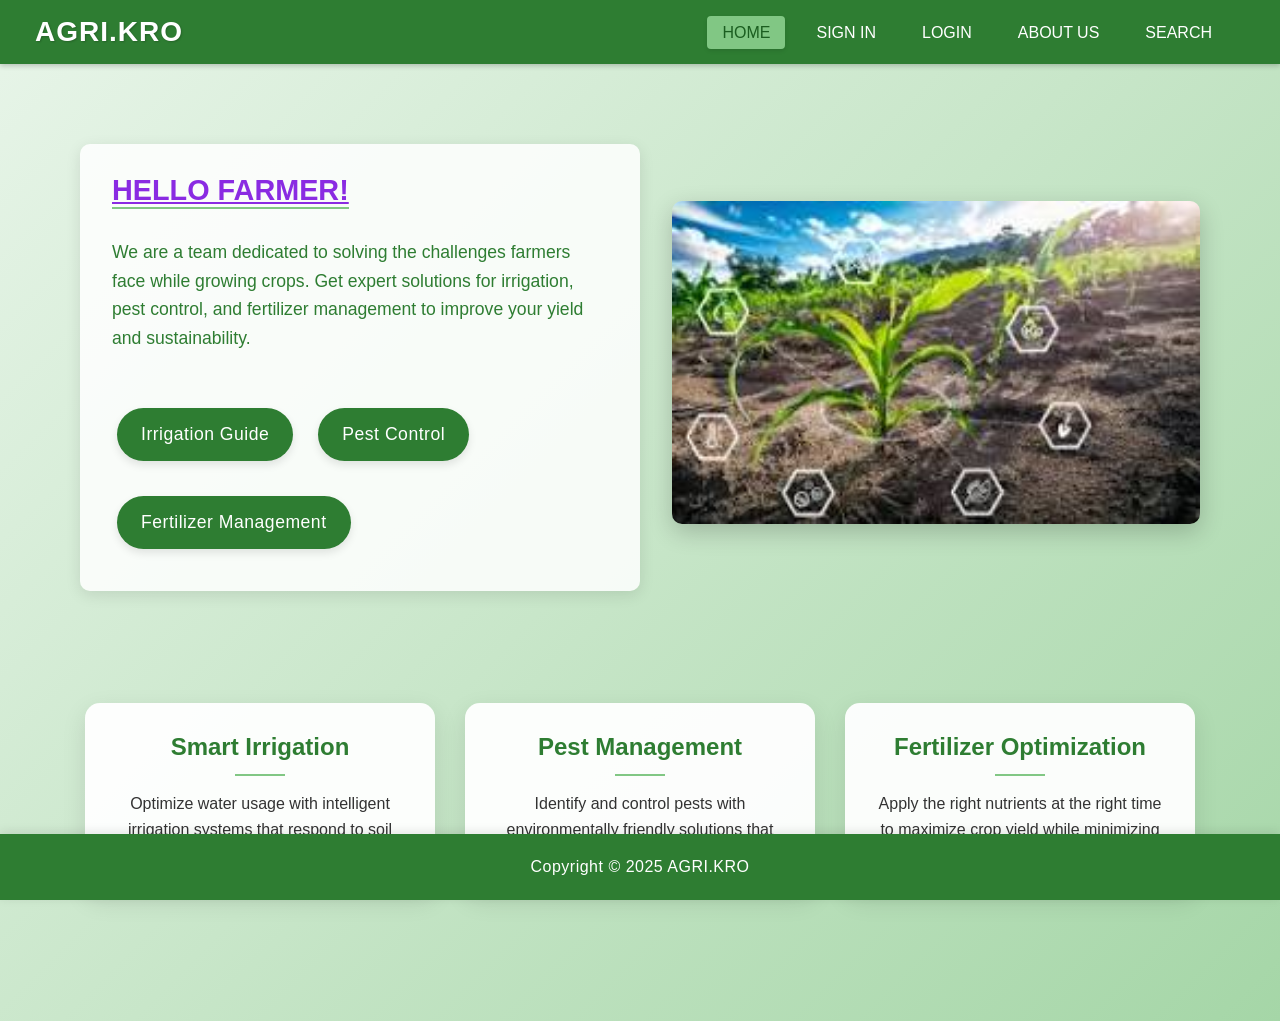
<file: index.html>
<!DOCTYPE html>
<html lang="en">
<head>
    <meta charset="UTF-8">
    <meta name="viewport" content="width=device-width, initial-scale=1.0">
    <title>Smart Agriculture - Home</title>
    <link rel="stylesheet" href="styles.css">
    <meta name="description" content="Smart agriculture solutions for farmers - irrigation, pest control, and fertilizer management">
</head>
<body>
  <header>
    <nav>
      <label class="logo">AGRI.KRO</label>
      <div class="checkbtn" id="menubtn">&#9776;</div>
      <ul class="nav-links">
        <li><a class="active" href="index.html">HOME</a></li>
        <li><a href="sign-in.html">SIGN IN</a></li>
        <li><a href="login.html">LOGIN</a></li>
        <li><a href="about.html">ABOUT US</a></li>
        <li><a href="search.html">SEARCH</a></li>
      </ul>
    </nav>
  </header>
  
  <main>
    <section class="main-intro">
      <div class="intro-text">
        <h1><b>HELLO FARMER!</b></h1>
        <p>We are a team dedicated to solving the challenges farmers face while growing crops. Get expert solutions for irrigation, pest control, and fertilizer management to improve your yield and sustainability.</p>
        
        <div class="action-buttons">
          <a class="irrigation" href="irrigation.html">
            <span>Irrigation Guide</span>
          </a>
          <a class="pest" href="pest.html">
            <span>Pest Control</span>
          </a>
          <a class="fertilizer" href="fertilizer.html">
            <span>Fertilizer Management</span>
          </a>
        </div>
      </div>
      
      <div class="image-container">
        <img id="img" src="download.jpg" alt="Smart farming techniques" loading="lazy">
      </div>
    </section>
    
    <section class="features-section">
      <div class="feature-card">
        <h3>Smart Irrigation</h3>
        <p>Optimize water usage with intelligent irrigation systems that respond to soil moisture and weather conditions.</p>
      </div>
      
      <div class="feature-card">
        <h3>Pest Management</h3>
        <p>Identify and control pests with environmentally friendly solutions that protect your crops and soil.</p>
      </div>
      
      <div class="feature-card">
        <h3>Fertilizer Optimization</h3>
        <p>Apply the right nutrients at the right time to maximize crop yield while minimizing environmental impact.</p>
      </div>
    </section>
  </main>
  
  <footer>
    <p>Copyright &copy; 2025 AGRI.KRO</p>
  </footer>
  
  <script src="java.js"></script>
</body>
</html>
</file>
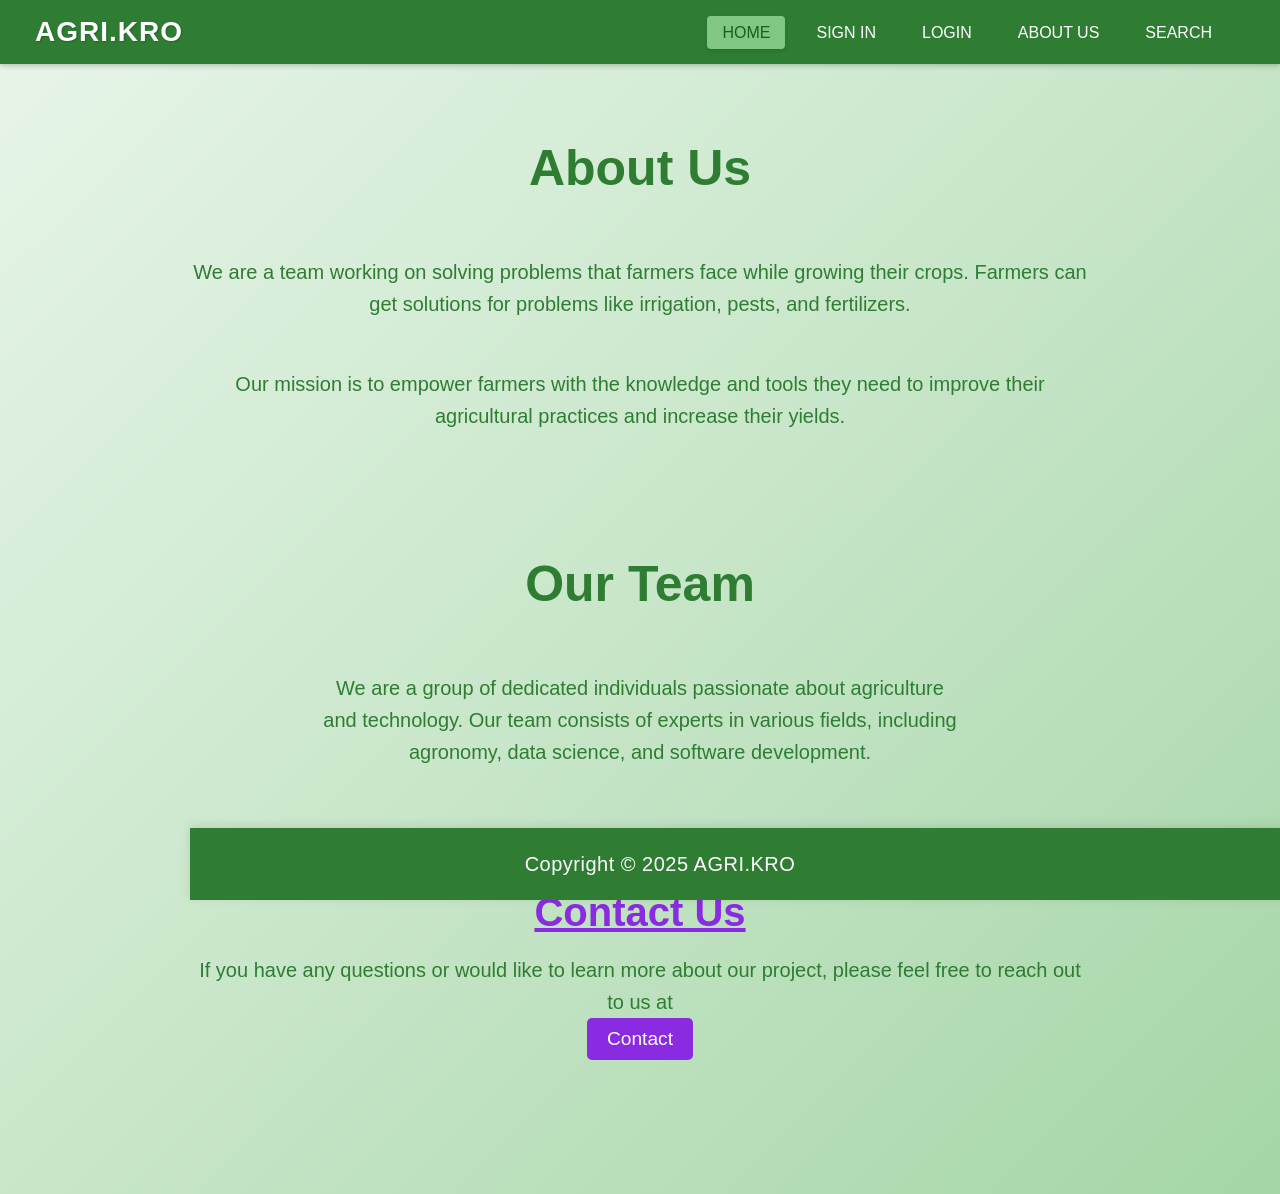
<file: about.html>
<!DOCTYPE html>
<html lang="en">
<head>
    <meta charset="UTF-8">
    <meta name="viewport" content="width=device-width, initial-scale=1.0">
    <title>smart-agriculture-practice</title>
    <link rel="stylesheet" href="styles.css">
</head>
<body>
  <header>
 <nav>
  <label class="logo">AGRI.KRO</label>
  <div class="checkbtn"id="menubtn">&#9776;</div>
    <ul class="nav-links">
      <li><a class="active"href="/index.html">HOME</a></li>
      <li><a href="/sign-in.html">SIGN IN</a></li>
      <li><a href="/login.html">LOGIN</a></li>
      <li><a href="/about.html">ABOUT US</a></li>
       <li><a href="search.html">SEARCH</a></li>
      </ul>
    </nav>
    </header>
<body>
    <div class="about-section">
        <h1>About Us</h1>
        <p>We are a team working on solving problems that farmers face while growing their crops. Farmers can get solutions for problems like irrigation, pests, and fertilizers.</p>
        <p>Our mission is to empower farmers with the knowledge and tools they need to improve their agricultural practices and increase their yields.</p>  
    <div class="team-section">
        <h1>Our Team</h1>
        <p>We are a group of dedicated individuals passionate about agriculture and technology. Our team consists of experts in various fields, including agronomy, data science, and software development.</p>
    </div>
    <div class="contact-section">
        <h2>Contact Us</h2>
        <p>If you have any questions or would like to learn more about our project, please feel free to reach out to us at
            <br> 
        <a href="/contact.html"><button>Contact</button></a>
  <footer>
    <p>Copyright &copy; 2025 AGRI.KRO</p>
 </footer>
<script src="java.js"></script>
</body> 
</html>
</file>
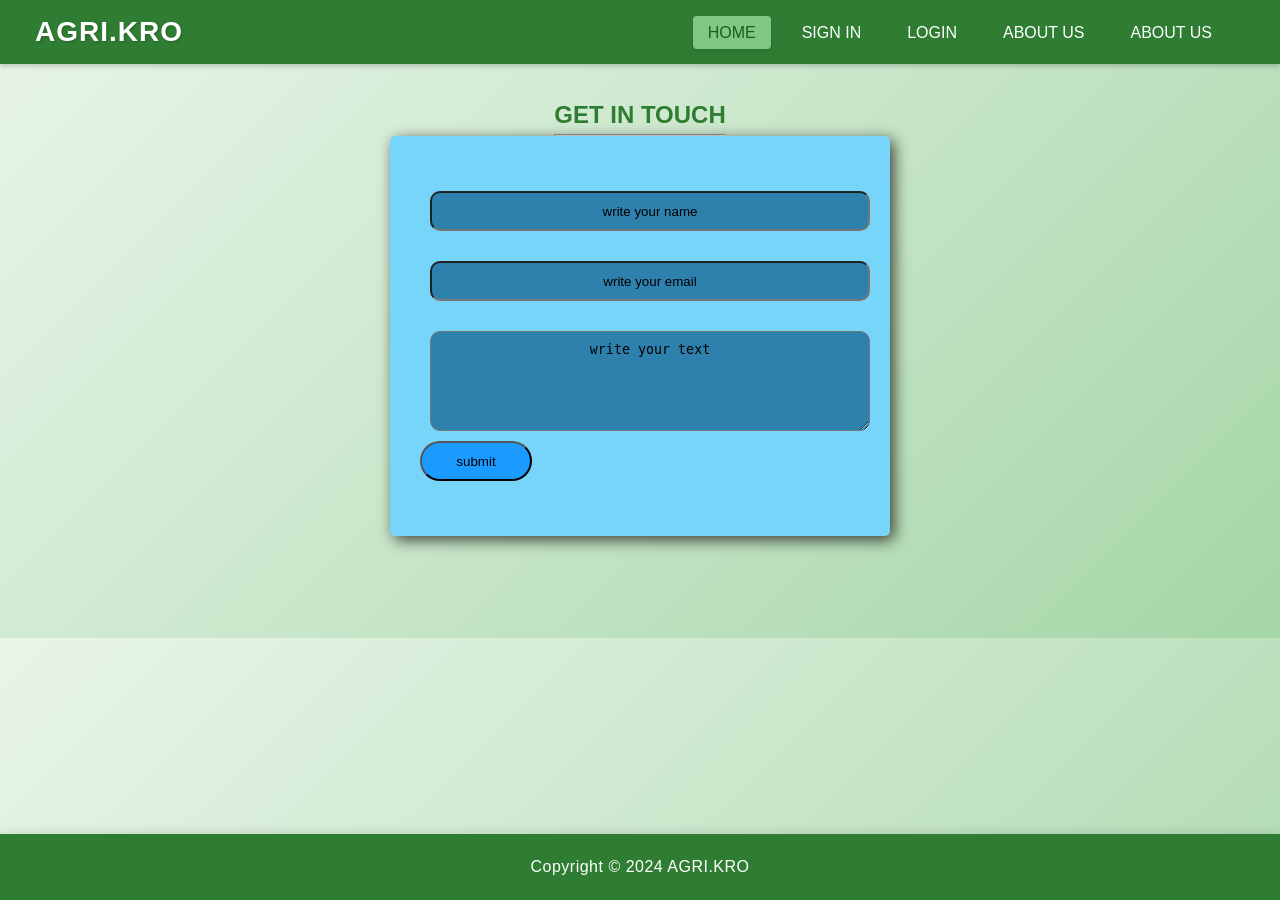
<file: contact.html>
<!DOCTYPE html>
<html lang="en">
<head>
    <meta charset="UTF-8">
    <meta name="viewport" content="width=device-width, initial-scale=1.0">
    <title>smart-agriculture-practice</title>
    <link rel="stylesheet" href="styles.css">
</head>
<body>
  <header>
 <nav>
  <label class="logo">AGRI.KRO</label>
  <div class="checkbtn"id="menubtn">&#9776;</div>
    <ul class="nav-links">
      <li><a class="active"href="/index.html">HOME</a></li>
      <li><a href="/sign-in.html">SIGN IN</a></li>
      <li><a href="/login.html">LOGIN</a></li>
      <li><a href="/about.html">ABOUT US</a></li>
       <li><a href="search.html">ABOUT US</a></li>
      </ul>
    </nav>
    </header>
<form action="https://api.web3forms.com/submit" method="POST"class="contact-container">
        <div class="contact-heading">
          <h2>GET IN TOUCH</h2>
        <hr class="contact-hr">
      </div>
      <input type="hidden" name="access_key" value="9b7f7dde-486f-4cf6-9567-18ad5a190fc0">
      <div class="contact-content">
      <input type="text" placeholder="write your name" name="name" class="contact-input"required>
      <input type="email" placeholder="write your email" name="email" class="contact-input"required>
      <textarea placeholder="write your text" name="message" class="contact-input" id="contact-message" required></textarea>
       <button type="submit" class="contact-button" id="contact-btn">submit</button>
      </div>
        </form>
        <footer>
    <p>Copyright &copy; 2024 AGRI.KRO</p>
 </footer>
<script src="java.js"></script>
</body>
</html>
</file>
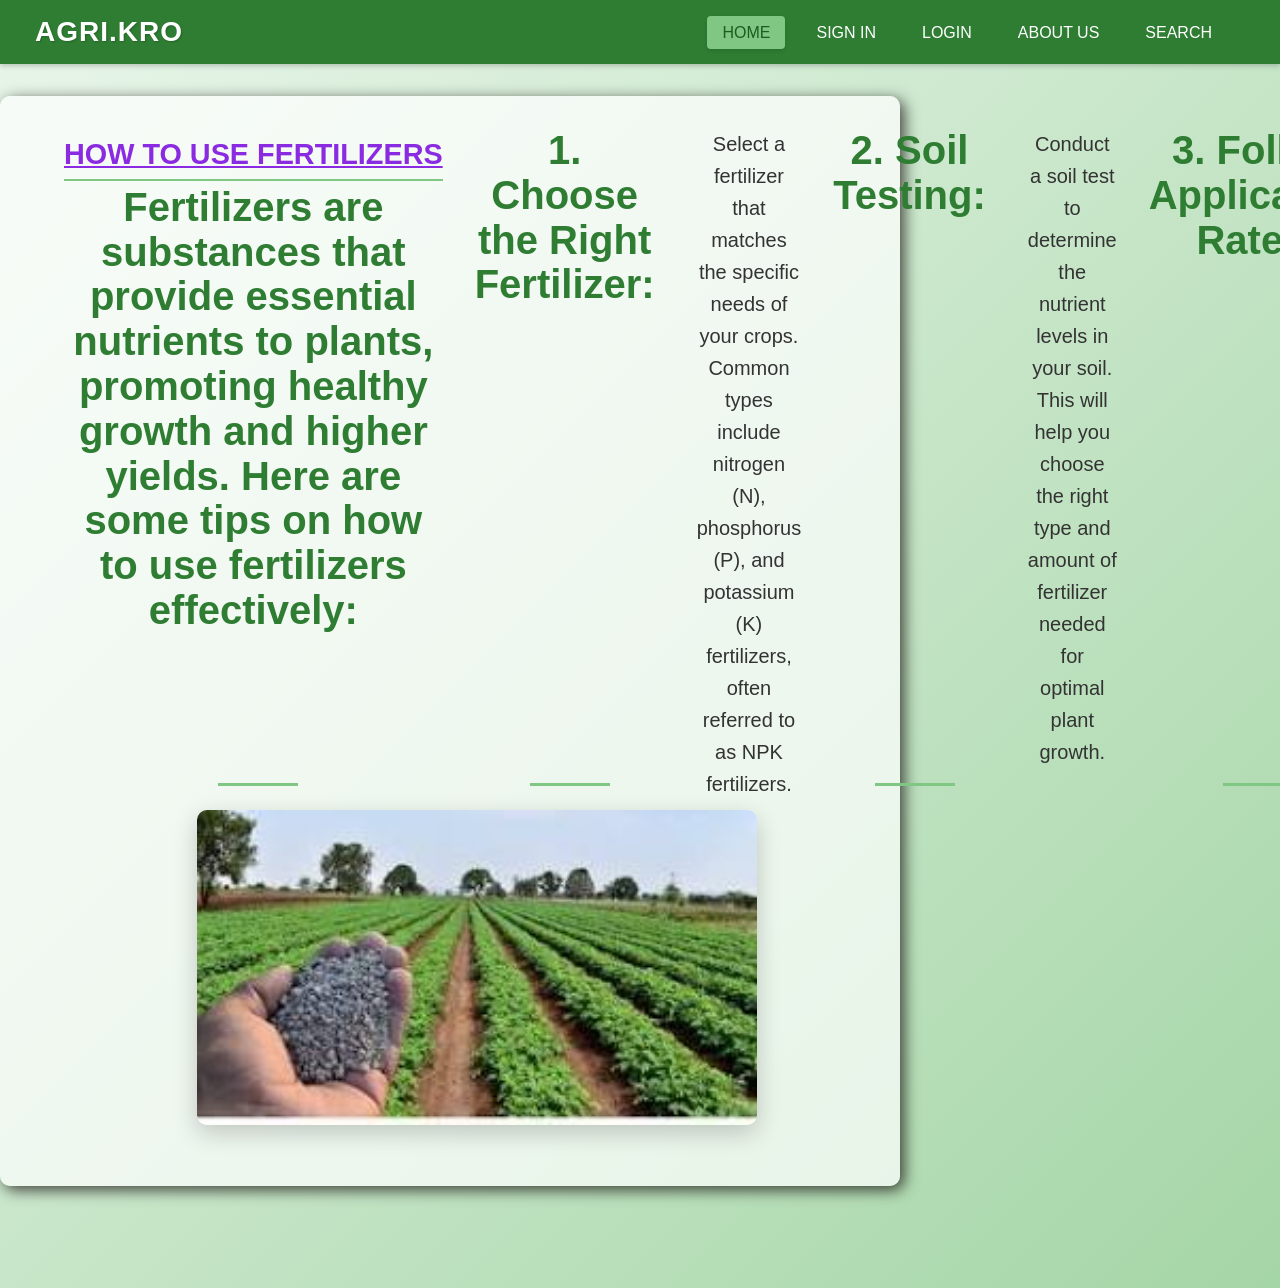
<file: fertilizer.html>
<!DOCTYPE html>
<html lang="en">
<head>
    <meta charset="UTF-8">
    <meta name="viewport" content="width=device-width, initial-scale=1.0">
    <title> Use fertilizer</title>
    <link rel="stylesheet" href="styles.css">
</head>
<body>  
    <header>
    <nav>
    <label class="logo">AGRI.KRO</label>
    <div class="checkbtn"id="menubtn">&#9776;</div> 
        <ul class="nav-links">
        <li><a class="active"href="/index.html">HOME</a></li>
        <li><a href="/sign-in.html">SIGN IN</a></li>
        <li><a href="/login.html">LOGIN</a></li>
        <li><a href="/about.html">ABOUT US</a></li>
         <li><a href="search.html">search</a></li>
        </ul>
        </nav>
        </header>
        <section class="fertilizer-intro">
        <div class="intro-text">
        <h3><b>HOW TO USE FERTILIZERS</b><br
            >Fertilizers are substances that provide essential nutrients to plants, promoting healthy growth and higher yields. Here are some tips on how to use fertilizers effectively:</h3>
             <h4>1. Choose the Right Fertilizer:</h4>
             <p>Select a fertilizer that matches the specific needs of your crops. Common types include nitrogen (N), phosphorus (P), and potassium (K) fertilizers, often referred to as NPK fertilizers.</p>
             <h4>2. Soil Testing:</h4>
             <p>Conduct a soil test to determine the nutrient levels in your soil. This will help you choose the right type and amount of fertilizer needed for optimal plant growth.</p>
             <h4>3. Follow Application Rates:</h4>
             <p>Adhere to the recommended application rates provided on the fertilizer packaging or by agricultural experts. Over-fertilizing can harm plants and the environment.</p>
             <h4>4. Timing of Application:</h4>
             <p>Apply fertilizers at the right time, usually during planting or early growth stages. Avoid applying fertilizers during extreme weather conditions, such as heavy rain or drought.</p>
             <h4>5. Method of Application:</h4>
             <p>Use appropriate methods for applying fertilizers, such as broadcasting, banding, or foliar feeding, depending on the crop and soil type.</p>
             <h4>6. Watering:</h4>
             <p>Water the plants after applying fertilizers to help dissolve the nutrients and facilitate their absorption by plant roots.</p>
             <h4>7. Monitor Plant Health:</h4>
             <p>Regularly check your plants for signs of nutrient deficiencies or excesses, such as yellowing leaves or stunted growth, and adjust your fertilization practices accordingly.</p>
            </div>
            <div class="img-div">
            <img id="img"src="download (1).jpg" alt="my photo">
            </div>
        </section>
</body>
</html>
</file>
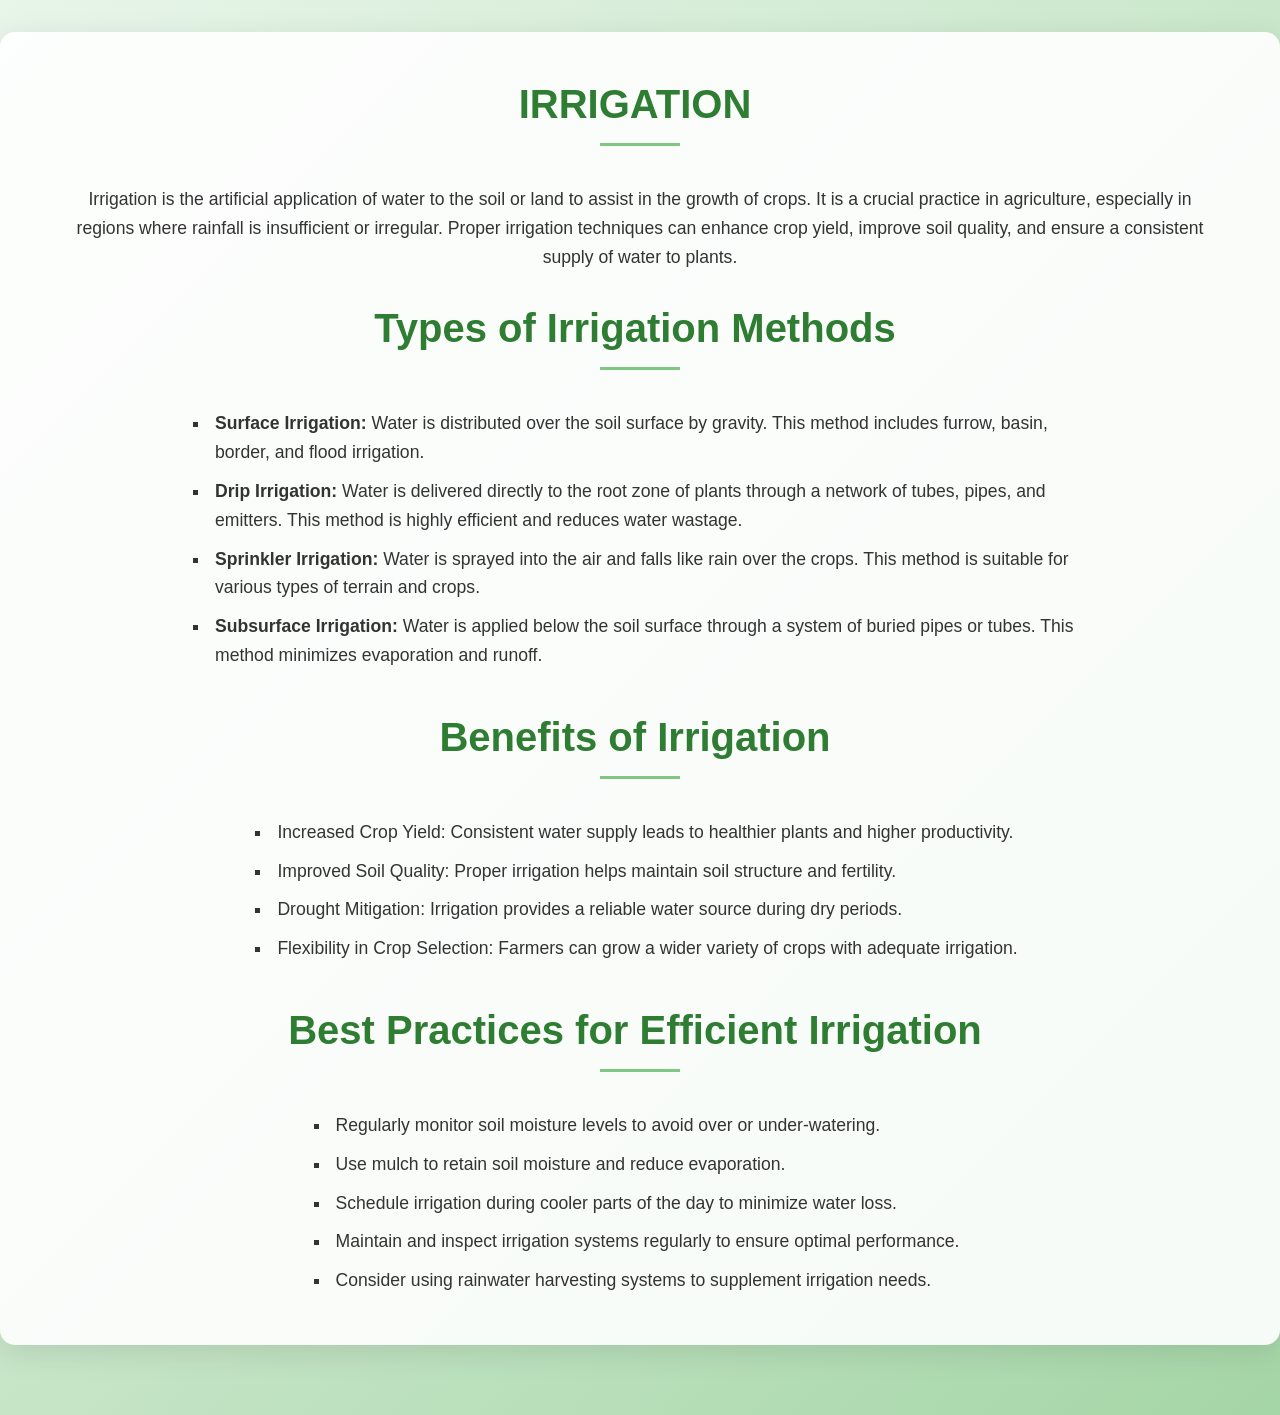
<file: irrigation.html>
<!DOCTYPE html>
<html lang="en">
<head>
    <meta charset="UTF-8">
    <meta name="viewport" content="width=device-width, initial-scale=1.0">
    <title>how to irrigate our crop</title>
    <link rel="stylesheet" href="styles.css">
</head>
<body>
 <div class="irrigation-container">
    <h1>IRRIGATION</h1>
    <p>Irrigation is the artificial application of water to the soil or land to assist in the growth of crops. It is a crucial practice in agriculture, especially in regions where rainfall is insufficient or irregular. Proper irrigation techniques can enhance crop yield, improve soil quality, and ensure a consistent supply of water to plants.</p>
    <h1>Types of Irrigation Methods</h1>
    <ul>
        <li><b>Surface Irrigation:</b> Water is distributed over the soil surface by gravity. This method includes furrow, basin, border, and flood irrigation.</li>
        <li><b>Drip Irrigation:</b> Water is delivered directly to the root zone of plants through a network of tubes, pipes, and emitters. This method is highly efficient and reduces water wastage.</li>
        <li><b>Sprinkler Irrigation:</b> Water is sprayed into the air and falls like rain over the crops. This method is suitable for various types of terrain and crops.</li>
        <li><b>Subsurface Irrigation:</b> Water is applied below the soil surface through a system of buried pipes or tubes. This method minimizes evaporation and runoff.</li>
    </ul>
    <h1>Benefits of Irrigation</h1>
    <ul>
        <li>Increased Crop Yield: Consistent water supply leads to healthier plants and higher productivity.</li>
        <li>Improved Soil Quality: Proper irrigation helps maintain soil structure and fertility.</li>
        <li>Drought Mitigation: Irrigation provides a reliable water source during dry periods.</li>
        <li>Flexibility in Crop Selection: Farmers can grow a wider variety of crops with adequate irrigation.</li>
    </ul>
    <h1>Best Practices for Efficient Irrigation</h1>
    <ul>
        <li>Regularly monitor soil moisture levels to avoid over or under-watering.</li>
        <li>Use mulch to retain soil moisture and reduce evaporation.</li>
        <li>Schedule irrigation during cooler parts of the day to minimize water loss.</li>
        <li>Maintain and inspect irrigation systems regularly to ensure optimal performance.</li>
        <li>Consider using rainwater harvesting systems to supplement irrigation needs.</li>
    </ul>
 </div> 
</body>
</html>
</file>
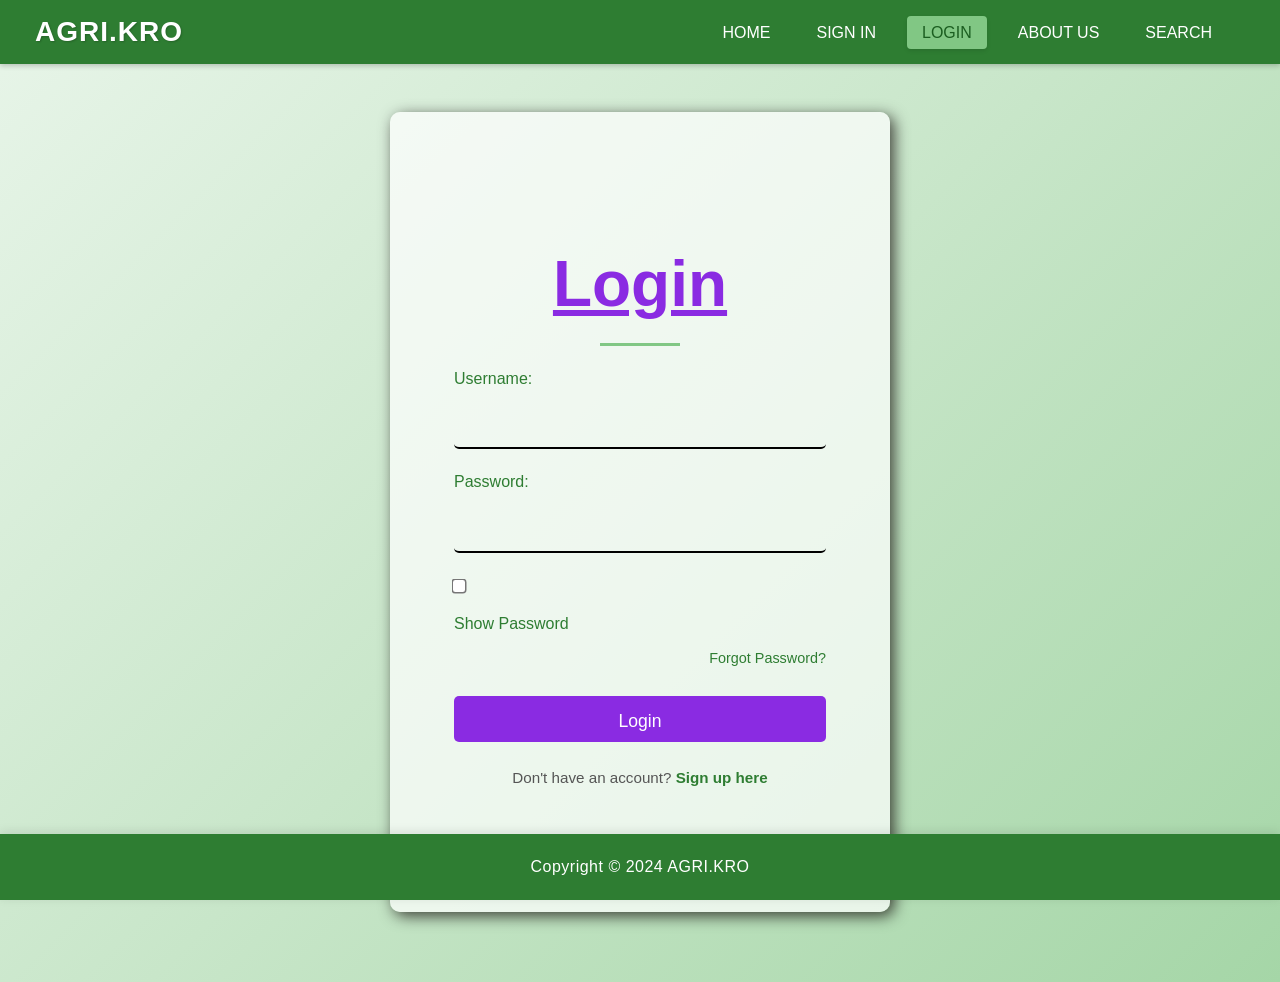
<file: login.html>
<!DOCTYPE html>
<html lang="en">
<head>
    <meta charset="UTF-8">
    <meta name="viewport" content="width=device-width, initial-scale=1.0">
    <title>Login - Smart Agriculture</title>
    <link rel="stylesheet" href="styles.css">
</head>
<body>
  <header>
    <nav>
      <label class="logo">AGRI.KRO</label>
      <div class="checkbtn" id="menubtn">&#9776;</div>
      <ul class="nav-links">
        <li><a href="index.html">HOME</a></li>
        <li><a href="sign-in.html">SIGN IN</a></li>
        <li><a class="active" href="login.html">LOGIN</a></li>
        <li><a href="about.html">ABOUT US</a></li>
        <li><a href="search.html">SEARCH</a></li>
      </ul>
    </nav>
  </header>
  
  <main>
    <div class="log-in-form">
      <h2>Login</h2>
      <form id="login-form">
        <div class="form-group">
          <label for="username">Username:</label>
          <input type="text" id="username" name="username" required>
        </div>
        
        <div class="form-group">
          <label for="password">Password:</label>
          <input type="password" id="password" name="password" required>
          <div class="password-toggle">
            <input type="checkbox" id="show-password">
            <label for="show-password">Show Password</label>
          </div>
        </div>
        
        <div class="forgot-password">
          <a href="/forgot-password.html">Forgot Password?</a>
        </div>
        
        <button type="submit" id="login-btn">Login</button>
        
        <div class="signup-link">
          Don't have an account? <a href="sign-in.html">Sign up here</a>
        </div>
      </form>
    </div>
  </main>
  
  <footer>
    <p>Copyright &copy; 2024 AGRI.KRO</p>
  </footer>
  
  <script src="java.js"></script>
  <script>
    // Login form functionality
    document.addEventListener('DOMContentLoaded', () => {
      const loginForm = document.getElementById('login-form');
      
      if (loginForm) {
        loginForm.addEventListener('submit', function(event) {
          event.preventDefault();
          
          // Get form values
          const username = document.getElementById('username').value;
          const password = document.getElementById('password').value;
          
          // Remove existing error messages
          const existingErrors = document.querySelectorAll('.error');
          existingErrors.forEach(error => error.remove());
          
          // Reset error styling
          document.querySelectorAll('input').forEach(input => {
            input.classList.remove('error-input');
          });
          
          // Simple validation (for demo purposes)
          if (username && password) {
            // Simulate successful login
            // In a real application, you would send these credentials to a server
            
            // Create success message
            const successMsg = document.createElement('div');
            successMsg.className = 'success-message';
            successMsg.textContent = 'Login successful! Redirecting to dashboard...';
            
            // Hide the form and show success message
            loginForm.style.display = 'none';
            loginForm.parentNode.appendChild(successMsg);
            
            // Redirect to home page after 2 seconds
            setTimeout(() => {
              window.location.href = 'index.html';
            }, 2000);
          }
        });
      }
    });
  </script>
</body>
</html>
</file>
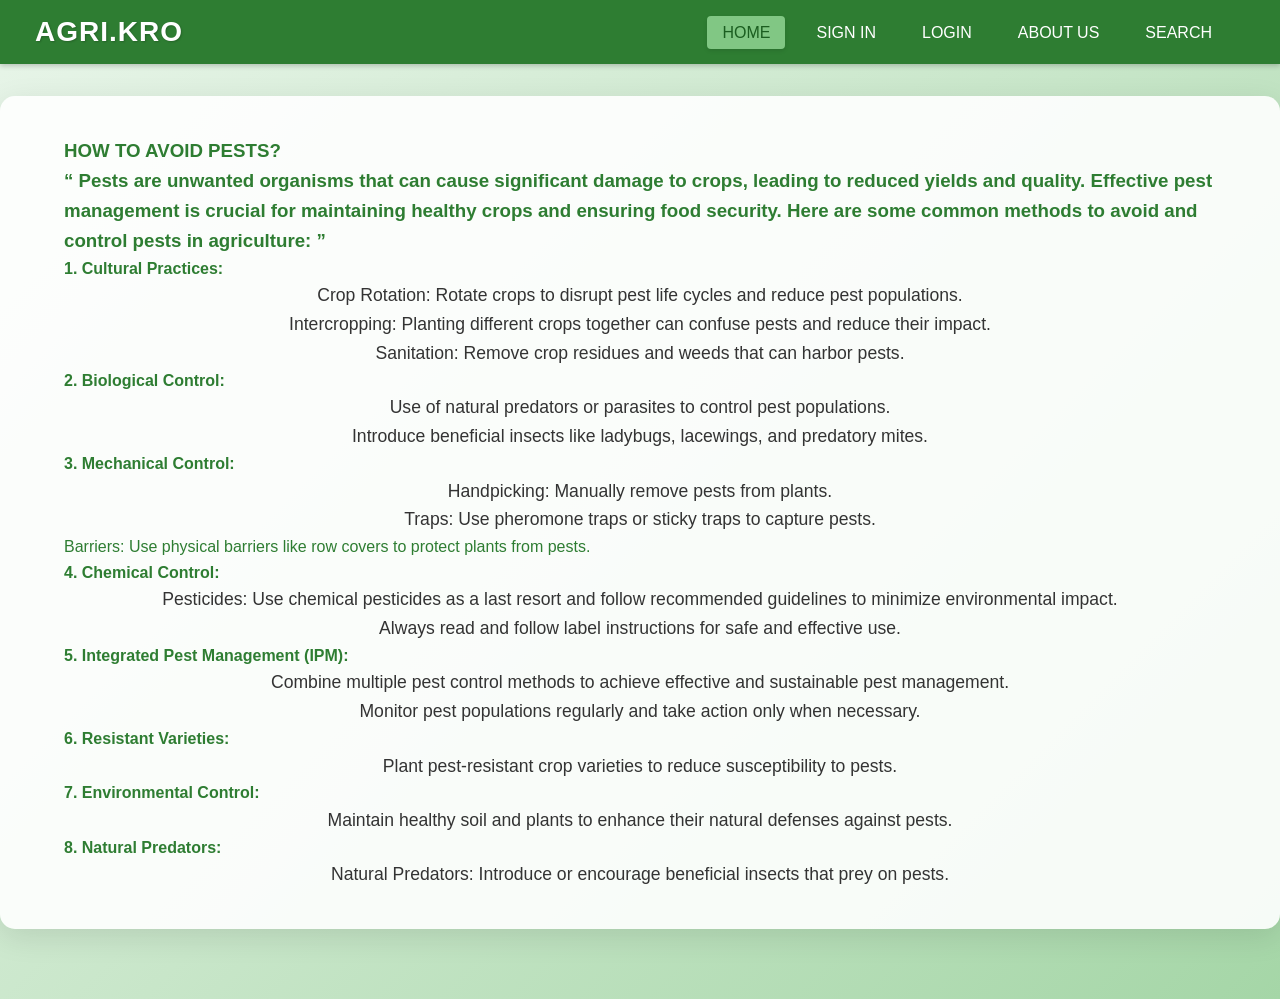
<file: pest.html>
<!DOCTYPE html>
<html lang="en">
<head>
    <meta charset="UTF-8">
    <meta name="viewport" content="width=device-width, initial-scale=1.0">
    <title>Avoid pest</title>
    <link rel="stylesheet" href="styles.css">
</head>
<body>
    <header>
     <nav>
    <label class="logo">AGRI.KRO</label>
    <div class="checkbtn"id="menubtn">&#9776;</div>
        <ul class="nav-links">
        <li><a class="active"href="/index.html">HOME</a></li>
        <li><a href="/sign-in.html">SIGN IN</a></li>
        <li><a href="/login.html">LOGIN</a></li>
        <li><a href="/about.html">ABOUT US</a></li>
         <li><a href="search.html">search</a></li>
        </ul>
        </nav>
        </header>
        <section class="pest-intro">
        <div class="pest-text">
        <h3><b>HOW TO AVOID PESTS?</b><br>
        “ Pests are unwanted organisms that can cause significant damage to crops, leading to reduced yields and quality. Effective pest management is crucial for maintaining healthy crops and ensuring food security. Here are some common methods to avoid and control pests in agriculture: ”</h3>
         <h4>1. Cultural Practices:</h4>
         <p>Crop Rotation: Rotate crops to disrupt pest life cycles and reduce pest populations.</p>
         <p>Intercropping: Planting different crops together can confuse pests and reduce their impact.</p>
         <p>Sanitation: Remove crop residues and weeds that can harbor pests.</p>                       
            <h4>2. Biological Control:</h4>
            <p>Use of natural predators or parasites to control pest populations.</p>
            <p>Introduce beneficial insects like ladybugs, lacewings, and predatory mites.</p>
            <h4>3. Mechanical Control:</h4> 
            <p>Handpicking: Manually remove pests from plants.</p>
            <p>Traps: Use pheromone traps or sticky traps to capture pests.</p
            <p>Barriers: Use physical barriers like row covers to protect plants from pests.</p>
             <h4>4. Chemical Control:</h4>
            <p>Pesticides: Use chemical pesticides as a last resort and follow recommended guidelines to minimize environmental impact.</p>
            <p>Always read and follow label instructions for safe and effective use.</p>   
            <h4>5. Integrated Pest Management (IPM):</h4>
            <p>Combine multiple pest control methods to achieve effective and sustainable pest management.</p>
            <p>Monitor pest populations regularly and take action only when necessary.</p>
            <h4>6. Resistant Varieties:</h4>
            <p>Plant pest-resistant crop varieties to reduce susceptibility to pests.</p>
            <h4>7. Environmental Control:</h4>
            <p>Maintain healthy soil and plants to enhance their natural defenses against pests.</p>
            <h4>8. Natural Predators:</h4>
            <p>Natural Predators: Introduce or encourage beneficial insects that prey on pests.</p>
</body>
</html>
</file>
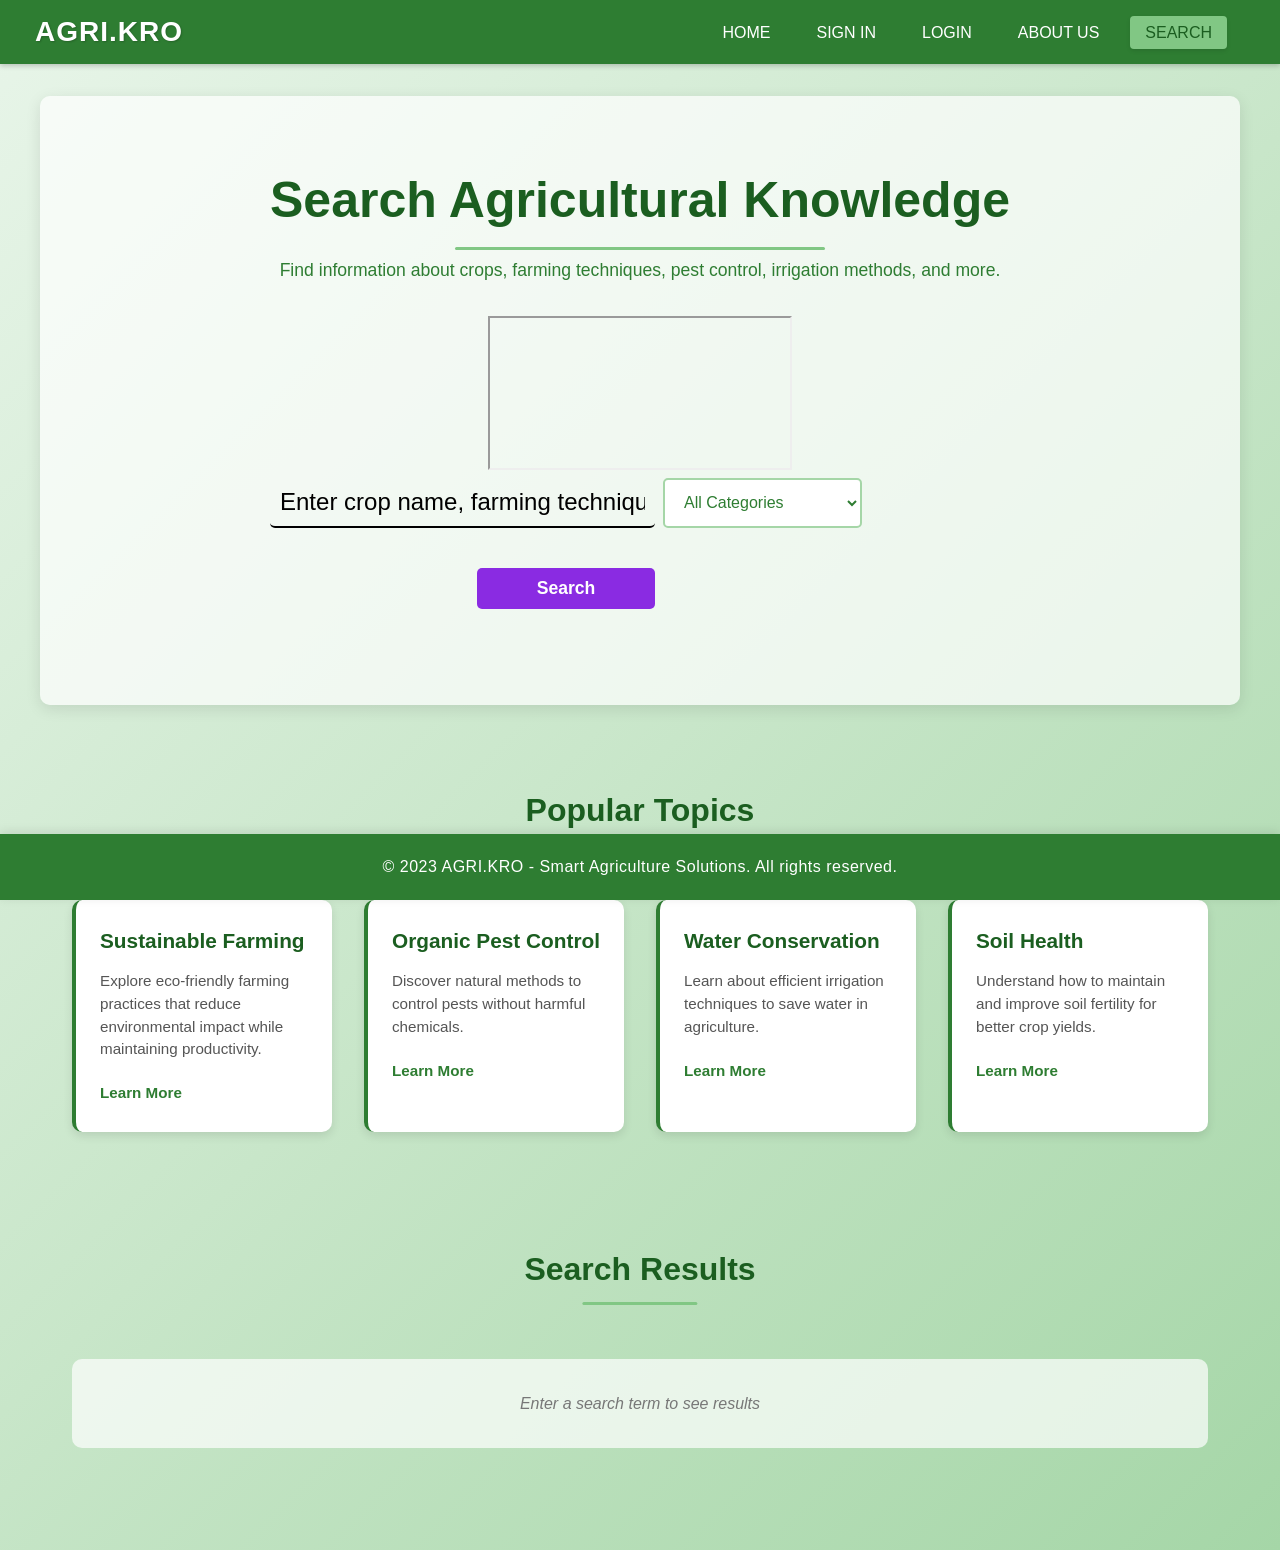
<file: search.html>
<!DOCTYPE html>
<html lang="en">
<head>
    <meta charset="UTF-8">
    <meta name="viewport" content="width=device-width, initial-scale=1.0">
    <meta name="description" content="Smart Agriculture Search - Find information about crops, farming techniques, and agricultural solutions">
    <title>Search - Smart Agriculture</title>
    <link rel="stylesheet" href="styles.css">
</head>
<body>
  <header>
    <nav>
      <label class="logo">AGRI.KRO</label>
      <div class="checkbtn" id="menubtn">&#9776;</div>
      <ul class="nav-links">
        <li><a href="index.html">HOME</a></li>
        <li><a href="sign-in.html">SIGN IN</a></li>
        <li><a href="login.html">LOGIN</a></li>
        <li><a href="about.html">ABOUT US</a></li>
        <li><a href="search.html" class="active">SEARCH</a></li>
      </ul>
    </nav>
  </header>
  
  <main>
    <section class="search-section">
      <div class="search-container">
        <h1>Search Agricultural Knowledge</h1>
        <p class="search-intro">Find information about crops, farming techniques, pest control, irrigation methods, and more.</p>
        <iframe src="https://docs.google.com/spreadsheets/d/e/2PACX-1vQDiMxbfgpObepG3DfzFXHWkqW4lEKhqbEME2zh9in9rKqcMNPp9URLWfAYLRqG55trxW_xmRMe-msW/pubhtml?widget=true&amp;headers=false"></iframe>
        <form class="search-form" id="searchForm">
          <div class="search-input-container">
            <input type="text" name="query" id="searchQuery" placeholder="Enter crop name, farming technique, or issue" required>
            <select name="category" id="searchCategory">
              <option value="all">All Categories</option>
              <option value="crops">Crops</option>
              <option value="pests">Pest Control</option>
              <option value="irrigation">Irrigation</option>
              <option value="fertilizer">Fertilizers</option>
              <option value="techniques">Farming Techniques</option>
            </select>
          </div>
          <button type="submit" class="search-button">Search</button>
        </form>
      </div>
    </section>

    <section class="popular-searches">
      <h2>Popular Topics</h2>
      <div class="search-topics">
        <div class="topic-card">
          <h3>Sustainable Farming</h3>
          <p>Explore eco-friendly farming practices that reduce environmental impact while maintaining productivity.</p>
          <a href="#" class="topic-link" data-search="sustainable farming">Learn More</a>
        </div>
        <div class="topic-card">
          <h3>Organic Pest Control</h3>
          <p>Discover natural methods to control pests without harmful chemicals.</p>
          <a href="#" class="topic-link" data-search="organic pest control">Learn More</a>
        </div>
        <div class="topic-card">
          <h3>Water Conservation</h3>
          <p>Learn about efficient irrigation techniques to save water in agriculture.</p>
          <a href="#" class="topic-link" data-search="water conservation agriculture">Learn More</a>
        </div>
        <div class="topic-card">
          <h3>Soil Health</h3>
          <p>Understand how to maintain and improve soil fertility for better crop yields.</p>
          <a href="#" class="topic-link" data-search="soil health improvement">Learn More</a>
        </div>
      </div>
    </section>

    <section class="search-results" id="searchResults">
      <h2>Search Results</h2>
      <div class="results-container" id="resultsContainer">
        <!-- Results will be displayed here via JavaScript -->
        <p class="no-results">Enter a search term to see results</p>
      </div>
    </section>
  </main>

  <footer>
    <p>&copy; 2023 AGRI.KRO - Smart Agriculture Solutions. All rights reserved.</p>
  </footer>

  <script src="java.js"></script>
  <script>
    // Sample search data for demonstration
    const agriculturalData = [
      {
        title: "Rice Cultivation Techniques",
        category: "crops",
        content: "Rice is a staple food crop grown in flooded fields called paddies. It requires warm temperatures and abundant water. Modern techniques include SRI (System of Rice Intensification) which uses less water and increases yields."
      },
      {
        title: "Drip Irrigation Systems",
        category: "irrigation",
        content: "Drip irrigation delivers water directly to plant roots, reducing water waste through evaporation. It's ideal for row crops, vineyards, orchards, and gardens in arid regions."
      },
      {
        title: "Organic Composting",
        category: "fertilizer",
        content: "Composting transforms organic waste into nutrient-rich soil amendment. It improves soil structure, adds beneficial microorganisms, and reduces the need for chemical fertilizers."
      },
      {
        title: "Integrated Pest Management",
        category: "pests",
        content: "IPM combines biological, cultural, physical, and chemical tools to minimize economic, health, and environmental risks from pests. It focuses on long-term prevention rather than elimination."
      },
      {
        title: "Crop Rotation Benefits",
        category: "techniques",
        content: "Rotating crops helps break pest cycles, improves soil health, and optimizes nutrient use. Different plant families should be rotated to maximize benefits."
      },
      {
        title: "Wheat Growing Guide",
        category: "crops",
        content: "Wheat thrives in temperate climates with 12-15 inches of annual rainfall. Plant in fall for winter wheat or spring for spring wheat. Proper timing and soil preparation are essential for good yields."
      },
      {
        title: "Rainwater Harvesting",
        category: "irrigation",
        content: "Collecting and storing rainwater for agricultural use reduces dependence on groundwater. Systems range from simple barrels to complex cisterns with filtration."
      },
      {
        title: "Natural Aphid Control",
        category: "pests",
        content: "Control aphids naturally by introducing ladybugs and lacewings, spraying with neem oil, or using soap sprays. Companion planting with marigolds and nasturtiums also deters aphids."
      }
    ];

    // Search functionality
    document.getElementById('searchForm').addEventListener('submit', function(e) {
      e.preventDefault();
      const query = document.getElementById('searchQuery').value.toLowerCase();
      const category = document.getElementById('searchCategory').value;
      const resultsContainer = document.getElementById('resultsContainer');
      
      // Filter results based on search query and category
      let results = agriculturalData.filter(item => {
        const matchesQuery = item.title.toLowerCase().includes(query) || 
                            item.content.toLowerCase().includes(query);
        const matchesCategory = category === 'all' || item.category === category;
        return matchesQuery && matchesCategory;
      });
      
      // Display results
      if (results.length > 0) {
        resultsContainer.innerHTML = results.map(item => `
          <div class="result-item">
            <h3>${item.title}</h3>
            <span class="result-category">${item.category}</span>
            <p>${item.content}</p>
          </div>
        `).join('');
      } else {
        resultsContainer.innerHTML = '<p class="no-results">No results found. Try different keywords or categories.</p>';
      }
      
      // Scroll to results
      document.getElementById('searchResults').scrollIntoView({ behavior: 'smooth' });
    });

    // Popular topic links
    document.querySelectorAll('.topic-link').forEach(link => {
      link.addEventListener('click', function(e) {
        e.preventDefault();
        const searchTerm = this.getAttribute('data-search');
        document.getElementById('searchQuery').value = searchTerm;
        document.getElementById('searchCategory').value = 'all';
        document.getElementById('searchForm').dispatchEvent(new Event('submit'));
      });
    });
  </script>
</body>
</file>
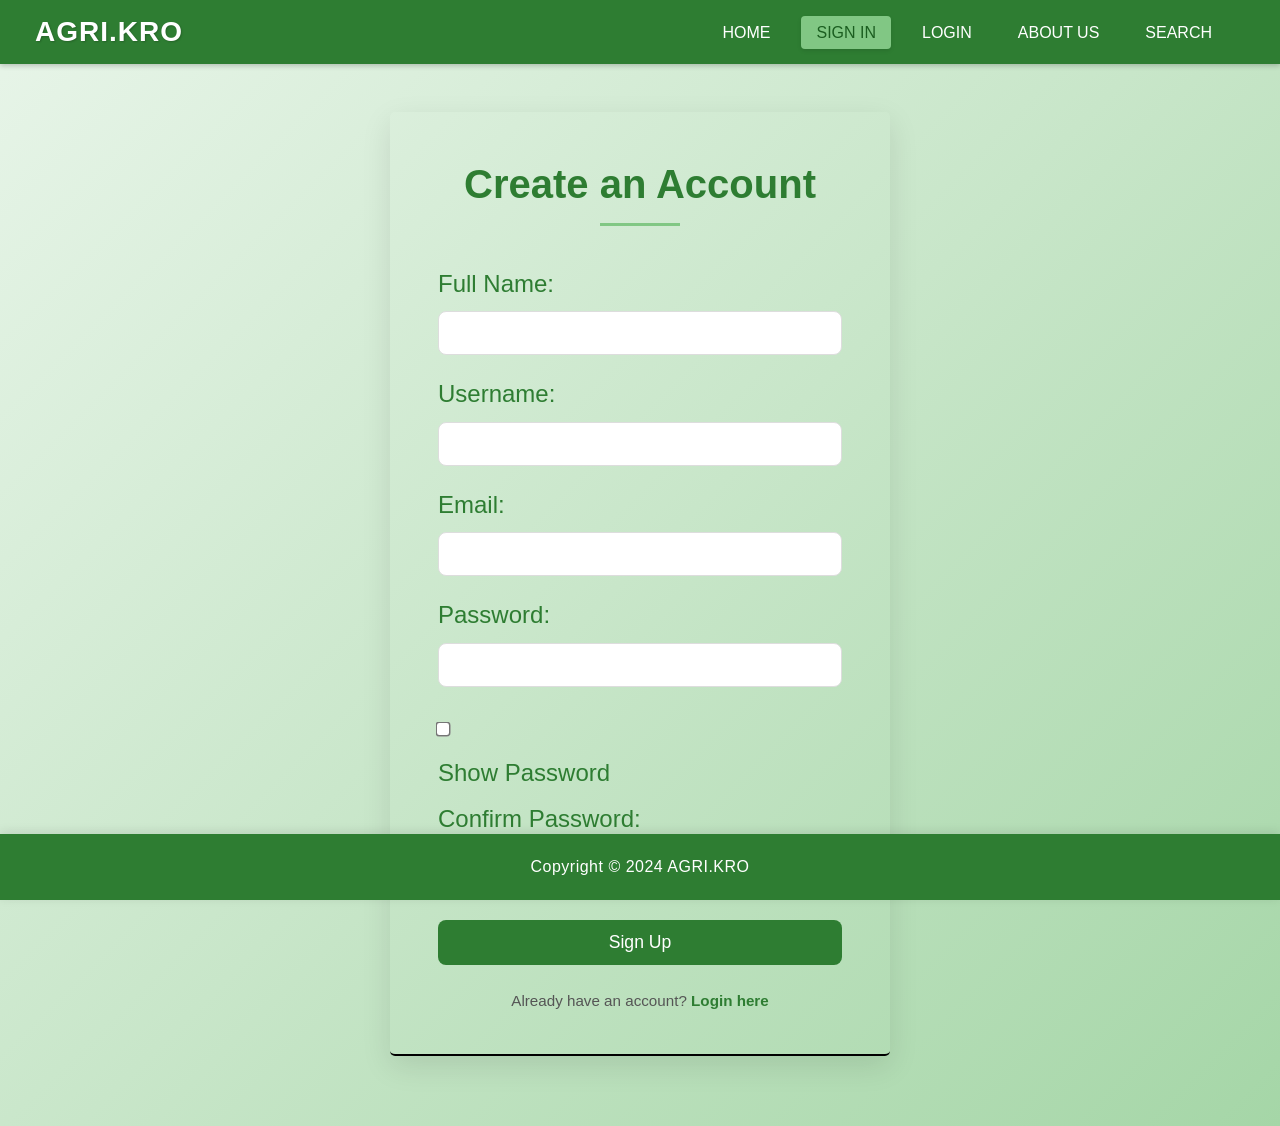
<file: sign-in.html>
<!DOCTYPE html>
<html lang="en">
<head>
    <meta charset="UTF-8">
    <meta name="viewport" content="width=device-width, initial-scale=1.0">
    <title>Sign Up - Smart Agriculture</title>
    <link rel="stylesheet" href="styles.css">
</head>
<body>
  <header>
    <nav>
      <label class="logo">AGRI.KRO</label>
      <div class="checkbtn" id="menubtn">&#9776;</div>
      <ul class="nav-links">
        <li><a href="index.html">HOME</a></li>
        <li><a class="active" href="sign-in.html">SIGN IN</a></li>
        <li><a href="login.html">LOGIN</a></li>
        <li><a href="about.html">ABOUT US</a></li>
        <li><a href="search.html">SEARCH</a></li>
      </ul>
    </nav>
  </header>
  
  <main>
    <div class="sign-in-form">
      <h2>Create an Account</h2>
      <form id="signup-form">
        <div class="form-group">
          <label for="fullname">Full Name:</label>
          <input type="text" id="fullname" name="fullname" required>
        </div>
        
        <div class="form-group">
          <label for="username">Username:</label>
          <input type="text" id="username" name="username" required>
        </div>
        
        <div class="form-group">
          <label for="email">Email:</label>
          <input type="email" id="email" name="email" required>
        </div>
        
        <div class="form-group">
          <label for="password">Password:</label>
          <input type="password" id="password" name="password" required>
          <div class="password-toggle">
            <input type="checkbox" id="show-password">
            <label for="show-password">Show Password</label>
          </div>
        </div>
        
        <div class="form-group">
          <label for="confirm-password">Confirm Password:</label>
          <input type="password" id="confirm-password" name="confirm-password" required>
        </div>
        
        <button type="submit" id="signup-btn">Sign Up</button>
        
        <div class="login-link">
          Already have an account? <a href="login.html">Login here</a>
        </div>
      </form>
      <div id="success-message" class="success-message" style="display: none;">
        Account created successfully! Redirecting to login page...
      </div>
    </div>
  </main>
  
  <footer>
    <p>Copyright &copy; 2024 AGRI.KRO</p>
  </footer>
  
  <script src="java.js"></script>
  <script>
    // Additional signup form validation
    document.addEventListener('DOMContentLoaded', () => {
      const signupForm = document.getElementById('signup-form');
      
      if (signupForm) {
        signupForm.addEventListener('submit', function(event) {
          event.preventDefault();
          
          const password = document.getElementById('password').value;
          const confirmPassword = document.getElementById('confirm-password').value;
          
          // Remove existing error messages
          const existingErrors = document.querySelectorAll('.error');
          existingErrors.forEach(error => error.remove());
          
          // Reset error styling
          document.querySelectorAll('input').forEach(input => {
            input.classList.remove('error-input');
          });
          
          // Check if passwords match
          if (password !== confirmPassword) {
            const confirmPasswordInput = document.getElementById('confirm-password');
            confirmPasswordInput.classList.add('error-input');
            
            const errorMsg = document.createElement('span');
            errorMsg.className = 'error';
            errorMsg.textContent = 'Passwords do not match';
            
            confirmPasswordInput.parentNode.insertBefore(errorMsg, confirmPasswordInput.nextSibling);
            return;
          }
          
          // Simulate successful signup
          signupForm.style.display = 'none';
          document.getElementById('success-message').style.display = 'block';
          
          // Redirect to login page after 2 seconds
          setTimeout(() => {
            window.location.href = 'login.html';
          }, 2000);
        });
      }
    });
  </script>
</body>
</html>
</file>
<file: styles.css>
*{
  padding:0;
  margin:0;
  box-sizing: border-box;
}
body{
    background:linear-gradient(135deg,#e8f5e9,#c8e6c9,#a5d6a7);
    font-family: 'Segoe UI', Tahoma, Geneva, Verdana, sans-serif;
    color: #2e7d32;
    line-height: 1.6;
    margin-bottom: 60px;
}
nav{
  display:flex;
  width:100%;
  justify-content: space-between;
  align-items: center;     
  height:4rem;
  flex-wrap:wrap;
  padding:0 20px; 
  background-color: #2e7d32;
  box-shadow: 0 2px 5px rgba(0,0,0,0.2);
  position: sticky;
  top: 0;
  z-index: 1000;
}
nav ul{
  display: flex;
  margin-right:25px; ;
  
}

  nav .logo{
  color:#ffffff;
  font-size:28px;
  font-weight:bold;
  white-space: nowrap;
  padding:0px 15px;
  line-height: normal;
  letter-spacing: 1px;
  text-shadow: 1px 1px 2px rgba(0,0,0,0.2);
}

nav ul li{
  font-size:1.1rem;
  display: inline-block;
  list-style:none;
  margin:0 8px; 
  transition: transform 0.3s ease;
}

nav ul li:hover {
  transform: translateY(-2px);
}

.navbar a.active{
  background: #81c784;
  color:white;
  transition:0.3s ease;
}

nav ul li a{
  text-decoration: none;
  color:white;
  text-transform: uppercase;
  font-size:16px;
  padding:8px 15px;
  border-radius:4px;
  font-weight: 500;
  transition: all 0.3s ease;
}

a.active,a:hover{
  background: #81c784;
  color: #1b5e20;
  box-shadow: 0 2px 4px rgba(0,0,0,0.1);
  transition:0.3s ease;
}
.checkbtn{
  font-size: 30px;
  color:white;
  
  line-height: 60px;
  margin-right:40px;
  cursor: pointer;
  display:none;
}


@media(max-width:952px){
  nav.logo{
 font-size:30px ;

  }
  nav ul li a{
    font-size:16px;
  }
}

  @media (max-width:882px){
   .checkbtn{
    display:block ;
   }
   ul{
    position:fixed;
    top:64px;
    left:-100px;
    width:100%;
    height:100vh;
    background:#2c3e50 ;
    top:80px;
    left:0;
    transition: all.5s;
    flex-direction: column;
    justify-content: center;
    text-align: center;
   }
    nav.logo{
    width:100% ;
 font-size:30px ;
 padding-left:10px ;
   }
   nav ul li{
    display:block;
    margin:50px 0;
    line-height:30px ;
   }
   nav ul li a{
    font-size:20px;
   }
   a:hover,a.active{
    background:none ;
    color:#0082e6;
   }
  }
@media(max-width:200px){
  nav{
    display:flex;
    justify-content: center;
    width:100%;
    padding:0 10px;
    flex-wrap: wrap;
  }
  nav .logo{
    width:100%; 
    flex-direction: column;
    text-align: center;
    margin: 0; 
    white-space:normal ;
    
  }
  nav ul{
    flex-direction: column;
     width:100%;
    
    margin: 0;
  }
}
/* main part */
.main-intro{
  height:auto;
  width:100%;
  display:flex;
  justify-content: space-around;
  align-items:center;
  padding:4rem 5rem;
  gap: 2rem;
  margin-top: 1rem;
}

@media (max-width: 992px) {
  .main-intro {
    flex-direction: column-reverse;
    padding: 2rem 2rem;
  }
}

/* Search Page Styles */
.search-section {
  padding: 3rem 2rem;
  background-color: rgba(255, 255, 255, 0.7);
  border-radius: 10px;
  margin: 2rem auto;
  max-width: 1200px;
  box-shadow: 0 4px 15px rgba(0, 0, 0, 0.1);
}

.search-container {
  text-align: center;
  max-width: 800px;
  margin: 0 auto;
}

.search-container h1 {
  color: #1b5e20;
  margin-bottom: 1rem;
  font-size: 2.5rem;
  position: relative;
  display: inline-block;
}

.search-container h1:after {
  content: '';
  position: absolute;
  width: 50%;
  height: 3px;
  background-color: #81c784;
  bottom: -10px;
  left: 25%;
  border-radius: 2px;
}

.search-intro {
  margin-bottom: 2rem;
  font-size: 1.1rem;
  color: #2e7d32;
}

.search-form {
  display: flex;
  flex-direction: column;
  gap: 1rem;
  margin-bottom: 2rem;
}

.search-input-container {
  display: flex;
  gap: 0.5rem;
  width: 100%;
}

@media (max-width: 768px) {
  .search-input-container {
    flex-direction: column;
  }
}

.search-input-container input {
  flex: 3;
  padding: 12px 15px;
  border: 2px solid #a5d6a7;
  border-radius: 5px;
  font-size: 1rem;
  transition: all 0.3s ease;
}

.search-input-container input:focus {
  border-color: #2e7d32;
  box-shadow: 0 0 0 2px rgba(46, 125, 50, 0.2);
  outline: none;
}

.search-input-container select {
  flex: 1;
  padding: 12px 15px;
  border: 2px solid #a5d6a7;
  border-radius: 5px;
  font-size: 1rem;
  background-color: white;
  color: #2e7d32;
  cursor: pointer;
  transition: all 0.3s ease;
}

.search-input-container select:focus {
  border-color: #2e7d32;
  box-shadow: 0 0 0 2px rgba(46, 125, 50, 0.2);
  outline: none;
}

.search-button {
  padding: 12px 25px;
  background-color: #2e7d32;
  color: white;
  border: none;
  border-radius: 5px;
  font-size: 1rem;
  font-weight: 600;
  cursor: pointer;
  transition: all 0.3s ease;
  align-self: center;
  min-width: 150px;
}

.search-button:hover {
  background-color: #1b5e20;
  transform: translateY(-2px);
  box-shadow: 0 4px 8px rgba(0, 0, 0, 0.2);
}

.search-button:active {
  transform: translateY(0);
  box-shadow: 0 2px 4px rgba(0, 0, 0, 0.1);
}

.main-intro .intro-text{
  display:flex; 
  max-width:50%;
  height:auto;
  line-height:1.8rem;
  justify-content: space-around;
  flex-direction: column; 
  gap:25px;
  user-select:none;
  font-size:1.1rem;
  background-color: rgba(255, 255, 255, 0.85);
  padding: 2rem;
  border-radius: 10px;
  box-shadow: 0 4px 15px rgba(0, 0, 0, 0.1);
  transition: transform 0.3s ease, box-shadow 0.3s ease;
}

.main-intro .intro-text:hover {
  transform: translateY(-5px);
  box-shadow: 0 6px 20px rgba(0, 0, 0, 0.15);
}

@media (max-width: 992px) {
  .main-intro .intro-text {
    max-width: 100%;
  }
}

.intro-text b{
  color:#1b5e20;
  font-size:2rem;
  white-space:nowrap;
  margin-bottom: 0.5rem;
  display: inline-block;
  position: relative;
}

.intro-text b::after {
  content: '';
  position: absolute;
  width: 100%;
  height: 2px;
  bottom: -4px;
  left: 0;
  background-color: #81c784;
}

.intro-text i{
  color:#1b5e20;
  font-size:2.2rem;
  white-space:nowrap;
  font-weight: bold;
}

#img{
  height:auto;
  max-width:100%;
  width:35rem;
  border-radius:10px;
  object-fit: cover;
  box-shadow: 0 8px 25px rgba(0, 0, 0, 0.2);
  margin: 10px 0px 20px;
  transition: transform 0.5s ease, box-shadow 0.5s ease;
}

#img:hover {
  transform: scale(1.02);
  box-shadow: 0 12px 30px rgba(0, 0, 0, 0.25);
}
.irrigation, .pest, .fertilizer {
  display: inline-block;
  justify-content: center;
  align-items: center;
  padding: 12px 24px;
  font-size: 1.1rem;
  border: none;
  outline: none;
  background: #2e7d32;
  color: white;
  cursor: pointer;
  border-radius: 50px;
  text-decoration: none;
  margin: 10px 5px;
  text-align: center;
  font-weight: 500;
  letter-spacing: 0.5px;
  box-shadow: 0 4px 8px rgba(0, 0, 0, 0.1);
  transition: all 0.3s ease;
  position: relative;
  flex-direction: column;
  overflow: hidden;
}

.irrigation:hover, .pest:hover, .fertilizer:hover {
  background: #388e3c;
  transform: translateY(-3px);
  box-shadow: 0 6px 12px rgba(0, 0, 0, 0.15);
}

.irrigation:active, .pest:active, .fertilizer:active {
  transform: translateY(1px);
  box-shadow: 0 2px 4px rgba(0, 0, 0, 0.1);
}

.irrigation::before, .pest::before, .fertilizer::before {
  content: '';
  position: absolute;
  top: 0;
  left: -100%;
  width: 100%;
  height: 100%;
  background: linear-gradient(90deg, transparent, rgba(255, 255, 255, 0.2), transparent);
  transition: 0.5s;
}

.irrigation:hover::before, .pest:hover::before, .fertilizer:hover::before {
  left: 100%;
}
.irrigation-container, .pest-intro, .fertilizer-intro {
  height: auto;
  width: 100%;
  display: flex;
  justify-content: center;
  align-items: center;
  padding: 2.5rem 4rem;
  box-shadow: 0 8px 30px rgba(0, 0, 0, 0.1);
  border-radius: 15px;
  background: rgba(255, 255, 255, 0.9);
  gap: 25px;
  flex-direction: column;
  margin: 2rem 0;
  transition: transform 0.3s ease, box-shadow 0.3s ease;
}

.irrigation-container:hover, .pest-intro:hover, .fertilizer-intro:hover {
  transform: translateY(-5px);
  box-shadow: 0 12px 40px rgba(0, 0, 0, 0.15);
}

@media (max-width: 768px) {
  .irrigation-container, .pest-intro, .fertilizer-intro {
    padding: 2rem 2rem;
  }
}

.pest-intro h1, .pest-intro h2, .irrigation-container h1, .irrigation-container h2, .fertilizer-intro h3, .fertilizer-intro h4 {
  font-size: 2.5rem;
  display: flex;
  justify-content: center;
  align-items: center;
  color: #2e7d32;
  margin-bottom: 1.5rem;
  padding-right: 10px;
  position: relative;
  flex-direction: column;
  display: inline-block;
  text-align: center;
}

.pest-intro h1::after, .pest-intro h2::after, .irrigation-container h1::after, .irrigation-container h2::after, .fertilizer-intro h3::after, .fertilizer-intro h4::after {
  content: '';
  position: absolute;
  width: 80px;
  height: 3px;
  bottom: -10px;
  left: 50%;
  transform: translateX(-50%);
  background-color: #81c784;
}

.pest-intro p, .irrigation-container p, .fertilizer-intro p {
  font-size: 1.1rem;
  line-height: 1.8rem;
  text-align: center;
  width: 100%;
  user-select: none;
  padding: 0 10px;
  color: #333;
}
  .fertilizer-intro{
    height:auto;
  width:100%;
  display:flex;
  justify-content: center;
  align-items: center;
  display:inline-block;
  flex-direction: column;
  padding:2rem 4rem;
  box-shadow:4px 4px 15px #0a0101b8 ;
  border-radius:10px ;
  background:rgba(255, 255, 255, 0.705);
  gap:20px;
  flex-direction: column;
  
  }
  .img-div{
    display:flex;
    justify-content: center;
    align-items: center;;
    display:inline-block
  }
  .intro-text{
    display:flex; 
    max-width:100%;;
    height:auto;
    line-height:2.8rem;
   justify-content: space-around; 
    gap:22px;
    user-select:none ;
    font-size:1.1rem; ;
  }
  .intro-text b{
   
    text-decoration:underline;
    color:blueviolet;
    font-size:1.8rem;
    white-space:nowrap ;
  }

  .fertilizer-intro h3 h4{
    font-size:40px ;
    display: flex;
    justify-content: center;
    align-items: center;
    text-decoration:underline ;
    color:blueviolet ;
    margin-bottom:10px ;
    padding-right:10px ;
  }
.fertilizer-intro{
  font-size:20px ;
  line-height:2rem ;
  text-align: center;
  max-width:900px ;
  user-select:none ;
  padding-right:10px ;
}
.fertilizer-intro ul{
  font-size:20px ;
  line-height:2rem ;
  text-align: left;
  max-width:900px ;
  user-select:none ;
  list-style-type: square;
  margin-left:20px ;
  padding-right:10px ;
}
 .fertilizer-intro p{
    font-size:20px ;
    line-height:2rem ;
    text-align: center;
    max-width:900px ;
    user-select:none ;
    padding-right:10px ;
  } 

.sign-in-form, .log-in-form {
  height: auto;
  width: 100%;
  max-width: 500px;
  margin: 3rem auto;
  display: flex;
  justify-content: center;
  align-items: center;
  padding: 2.5rem 3rem;
  box-shadow: 0 10px 30px rgba(0, 0, 0, 0.1);
  border-radius: 15px;
  background: rgba(255, 255, 255, 0.95);
  gap: 25px;
  flex-direction: column;
  transition: transform 0.3s ease, box-shadow 0.3s ease;
}

.sign-in-form:hover, .log-in-form:hover {
  transform: translateY(-5px);
  box-shadow: 0 15px 40px rgba(0, 0, 0, 0.15);
}

.irrigation-container ul, .fertilizer-intro ul {
  font-size: 1.1rem;
  line-height: 1.8rem;
  text-align: left;
  max-width: 900px;
  user-select: none;
  list-style-type: square;
  margin-left: 20px;
  padding: 0 20px 0 10px;
  color: #333;
}

.irrigation-container ul li, .fertilizer-intro ul li {
  margin-bottom: 10px;
  position: relative;
  padding-left: 5px;
}

.sign-in-form h2, .log-in-form h2 {
  font-size: 2.5rem;
  color: #2e7d32;
  margin-bottom: 1.5rem;
  position: relative;
  text-align: center;
}

.sign-in-form h2::after, .log-in-form h2::after {
  content: '';
  position: absolute;
  width: 80px;
  height: 3px;
  bottom: -10px;
  left: 50%;
  transform: translateX(-50%);
  background-color: #81c784;
}

.sign-in-form form, .log-in-form form {
  width: 100%;
}

.sign-in-form label, .log-in-form label {
  display: block;
  margin-bottom: 8px;
  font-weight: 500;
  color: #2e7d32;
}

.sign-in-form input, .log-in-form input {
  width: 100%;
  padding: 12px 15px;
  margin-bottom: 20px;
  border: 1px solid #ddd;
  border-radius: 8px;
  font-size: 1rem;
  transition: border-color 0.3s ease, box-shadow 0.3s ease;
}
  .sign-in-form{ font-size:1.5rem;
  border:none ;
  outline:none ;
  border-bottom:2px solid black ;
  background:rgba(255, 255, 255, 0.705);
  border-radius:5px ;
  background:transparent ;
  
}
.sign-in-form input:focus, .log-in-form input:focus {
   border-color: #2e7d32;
   box-shadow: 0 0 0 2px rgba(46, 125, 50, 0.2);
}

.sign-in-form button, .log-in-form button {
   width: 100%;
   padding: 12px 15px;
   background: #2e7d32;
   color: white;
   border: none;
   border-radius: 8px;
   font-size: 1.1rem;
   font-weight: 500;
   cursor: pointer;
   transition: all 0.3s ease;
   margin-top: 10px;
}

.sign-in-form button:hover, .log-in-form button:hover {
   background: #388e3c;
   transform: translateY(-2px);
   box-shadow: 0 4px 8px rgba(0, 0, 0, 0.1);
}

.sign-in-form button:active, .log-in-form button:active {
   transform: translateY(1px);
   box-shadow: 0 2px 4px rgba(0, 0, 0, 0.1);
}

.forgot-password {
  text-align: right;
  margin-bottom: 1rem;
}

.forgot-password a {
  color: #2e7d32;
  text-decoration: none;
  font-size: 0.9rem;
  transition: color 0.3s ease;
}

.forgot-password a:hover {
  color: #1b5e20;
  text-decoration: underline;
}

.login-link, .signup-link {
  text-align: center;
  margin-top: 1.5rem;
  font-size: 0.95rem;
  color: #555;
}

.login-link a, .signup-link a {
  color: #2e7d32;
  text-decoration: none;
  font-weight: 600;
  transition: color 0.3s ease;
}

.login-link a:hover, .signup-link a:hover {
  color: #1b5e20;
  text-decoration: underline;
}

/* Error handling styles */
.error {
   color: #d32f2f;
   font-size: 0.9rem;
   margin-top: -15px;
   margin-bottom: 15px;
   display: block;
}

input.error-input {
   border-color: #d32f2f;
   background-color: rgba(211, 47, 47, 0.05);
}

.success-message {
   background-color: rgba(76, 175, 80, 0.1);
   color: #2e7d32;
   padding: 15px;
   border-radius: 8px;
   margin-bottom: 20px;
   border-left: 4px solid #4caf50;
   font-weight: 500;
   animation: fadeIn 0.5s ease-in-out;
}

@keyframes fadeIn {
  from { opacity: 0; transform: translateY(-10px); }
  to { opacity: 1; transform: translateY(0); }
}

.success-message {
   background-color: rgba(76, 175, 80, 0.1);
   color: #2e7d32;
   padding: 15px;
   border-radius: 8px;
   margin-bottom: 20px;
   border-left: 4px solid #4caf50;
   font-weight: 500;
   animation: fadeIn 0.5s ease-in-out;
}

@keyframes fadeIn {
  from { opacity: 0; transform: translateY(-10px); }
  to { opacity: 1; transform: translateY(0); }
}
@media(max-width:952px){
  .main-intro{
    flex-direction: column;
    padding:2rem 1rem ;
    gap:30px ;
  }
  .main-intro .intro-text{
    max-width:100% ;
    text-align: center;
    font-size:1.2rem ;
    line-height:2.5rem ;
  }
  #img{
    width:80% ;
    height:auto ;
    max-width:400rem ;
  }
  .sign-in-form{
    width:80% ;
    padding:2rem 1rem ;
  }
}
.log-in-form{
  height:800px;
  width:100%;
  display:flex;
  flex-direction: column;
  justify-content: center;
  align-items: center;
  padding:2rem 4rem;
  box-shadow:4px 4px 15px #0a0101b8 ;
  border-radius:10px ;
  background:rgba(255, 255, 255, 0.705);
  gap:20px;
}
.log-in-form h2{
  font-size:4rem;
  color:blueviolet;
  text-decoration:underline ;
  margin-bottom:10px ;
}
.log-in-form input{
  width:100%;
  padding:10px ;
  font-size:1.5rem;
  border:none ;
  outline:none ;
  border-bottom:2px solid black ;
  background:rgba(255, 255, 255, 0.705);
  border-radius:5px ;
  background:transparent ;
}
.show-password{
  margin:10px 0px ;
  font-size:1.2rem ;
  user-select:none ;
  color:blueviolet ;
  cursor:pointer ;   
}
#login-btn{
  width:100%;
  padding:10px ;
  font-size:1.1rem;
  border:none ;
  outline:none ;
  background:blueviolet ;
  color:white ;
  cursor:pointer ;
  border-radius:5px ;
  padding-top:15px ;
}
#show-password{
  cursor:pointer ;
  width:10px ;
  height:10px ;
  margin-right:10px ;
  gap:15px;
  background:transparent ;
  border:none ;
  outline:none ;
  transform:scale(1.5) ;
}
.about-section{
  height:auto;
  width:100%;
  display:flex;
  justify-content: center;
  align-items: center;
  padding:4rem 10rem;
  flex-direction: column; 
  gap:3rem;
}
.about-section h1{
  font-size:50px ;
}
.about-section p{
  font-size:20px ;
  line-height:2rem ;
  text-align: center;
  max-width:900px ;
  user-select:none ;
}
.team-section{
  height:auto;
  width:100%;
  display:flex;
  justify-content: center;
  align-items: center;
  padding:4rem 10rem;
  flex-direction: column; 
  gap:3rem;
}
.about-section h2{
  font-size:40px ;
  display: flex;
  justify-content: center;
  align-items: center;
  text-decoration:underline ;
  color:blueviolet ;
  margin-bottom:10px ;
}
.about-section button{
  padding:10px 20px ;
  font-size:1.2rem ;
  border:none ;
  outline:none ;
  background:blueviolet ;
  color:white ;
  cursor:pointer ;
  border-radius:5px ;
}

.contact-container {
  width:100%;
  height:auto;
  display:flex;
  justify-content: center;
  align-items: center;
  padding:2rem 0 ; 
  flex-direction: column; 
}
.contact-content {
  height:400px ;
  max-width:500px;
  width:100%;
  background:#78d5fa ;
  padding:25px 30px;
  border-radius:5px ;
  box-shadow:4px 4px 15px #0a0101b8 ;
}
.contact-input {
  display:flex;
  background-color: #2f81ad;
  flex-direction: column;
  padding:10px 60px;
  position:relative ;
  margin:30px 30px 10px 10px;
  height:40px ;
  width:100%;
  border-radius:10px ;
}
.contact-input:focus{
  border:3px solid rgb(11, 10, 11);
}
#contact-message {
  height:100px;
  color:black ;
}
#contact-btn {
  height:2.5rem;
  width:7rem;
  border-radius:1.5rem;
  background-color: #1b9bff;
  
}
::placeholder {
  text-align: center;
  color:black; ;
}
#contact-btn:hover{
  background-color: #2f81ad ;
  color:rgb(27, 155, 255);
}
.contact-container {
  width:100%;
  height:auto;
  display:flex;
  justify-content: center;
  align-items: center;
  padding:2rem 0 ; 
  flex-direction: column; 
}
.contact-content {
  height:400px ;
  max-width:500px;
  width:100%;
  background:#78d5fa ;
  padding:25px 30px;
  border-radius:5px ;
  box-shadow:4px 4px 15px #0a0101b8 ;
}
.contact-input {
  display:flex;
  background-color: #2f81ad;
  flex-direction: column;
  padding:10px 60px;
  position:relative ;
  margin:30px 30px 10px 10px;
  height:40px ;
  width:100%;
  border-radius:10px ;
}
.contact-input:focus{
  border:3px solid rgb(11, 10, 11);
}
#contact-message {
  height:100px;
  color:black ;
}
#contact-btn {
  height:2.5rem;
  width:7rem;
  border-radius:1.5rem;
  background-color: #1b9bff;
  
}
::placeholder {
  text-align: center;
  color:black; ;
}
#contact-btn:hover{
  background-color: #2f81ad ;
  color:rgb(27, 155, 255);
}
.skill-section{
  height:auto;
  width:100%;
  display:flex;
  justify-content: center;
  align-items: center;
  padding:4rem 10rem;
  flex-direction: column; 
  gap:3rem;
}
.my-icon{
  font-size:250px;
  color:rgb(56, 50, 233);
}
.skill-container h3{
  font-size:40px ;
  display: flex;
  justify-content: center;
  align-items: center;
}
.skill-section h1{
  font-size:50px ;
}
.search-section{
  height:auto;
  width:100%;
  display:flex;
  justify-content: center;
  align-items: center;
  padding:4rem 10rem;
  flex-direction: column; 
  gap:3rem;
}
.search-section h1{
  font-size:50px ;
}
.search-section input{
  width:50%;
  padding:10px ;
  font-size:1.5rem;
  border:none ;
  outline:none ;
  border-bottom:2px solid black ;
  background:rgba(255, 255, 255, 0.705);
  border-radius:5px ;
  background:transparent ;
  
}
.search-section input:focus{
  border-bottom:2px solid blueviolet ;
}
.search-form{
 width:80% ;
  height:auto;
  display:flex;
  justify-content: center;
  flex-direction:column;
  gap:20px;
}
.search-form button{
  width:30%;
  padding:10px ;
  font-size:1.1rem;
  border:none ;
  outline:none ;
  background:blueviolet ;
  color:white ;
  cursor:pointer ;
  border-radius:5px ;
  margin-top:20px ;
}

@media(max-width:952px){
  .about-section, .team-section,.contact-section,.skill-section,.search-section{
    padding:2rem 1rem ;
    gap:30px ;
  }
  .about-section p{
    font-size:1.2rem ;
    line-height:2.5rem ;
    max-width:100% ;
  }
}
footer{
  background-color: #2e7d32;
  color: white;
  text-align: center;
  padding: 20px;
  position: fixed;
  bottom: 0;
  width: 100%;
  font-size: 1rem;
  box-shadow: 0 -2px 10px rgba(0,0,0,0.1);
  z-index: 999;
}

footer p {
  margin: 0;
  font-weight: 500;
  letter-spacing: 0.5px;
}

/* Popular Searches Section */
.popular-searches {
  padding: 3rem 2rem;
  max-width: 1200px;
  margin: 0 auto 2rem;
}

.popular-searches h2 {
  text-align: center;
  color: #1b5e20;
  margin-bottom: 2rem;
  font-size: 2rem;
  position: relative;
  display: inline-block;
  left: 50%;
  transform: translateX(-50%);
}

.popular-searches h2:after {
  content: '';
  position: absolute;
  width: 50%;
  height: 3px;
  background-color: #81c784;
  bottom: -10px;
  left: 25%;
  border-radius: 2px;
}

.search-topics {
  display: grid;
  grid-template-columns: repeat(auto-fit, minmax(250px, 1fr));
  gap: 2rem;
  margin-top: 2rem;
}

.topic-card {
  background-color: white;
  border-radius: 10px;
  padding: 1.5rem;
  box-shadow: 0 4px 10px rgba(0, 0, 0, 0.1);
  transition: all 0.3s ease;
  border-left: 4px solid #2e7d32;
}

.topic-card:hover {
  transform: translateY(-5px);
  box-shadow: 0 6px 15px rgba(0, 0, 0, 0.15);
  border-left: 4px solid #1b5e20;
}

.topic-card h3 {
  color: #1b5e20;
  margin-bottom: 0.8rem;
  font-size: 1.3rem;
}

.topic-card p {
  color: #555;
  margin-bottom: 1.2rem;
  font-size: 0.95rem;
  line-height: 1.5;
}

.topic-link {
  display: inline-block;
  color: #2e7d32;
  text-decoration: none;
  font-weight: 600;
  font-size: 0.95rem;
  position: relative;
  padding-bottom: 2px;
  transition: all 0.3s ease;
}

.topic-link:after {
  content: '';
  position: absolute;
  width: 0;
  height: 2px;
  bottom: 0;
  left: 0;
  background-color: #2e7d32;
  transition: width 0.3s ease;
}

.topic-link:hover {
  color: #1b5e20;
}

.topic-link:hover:after {
  width: 100%;
}

/* Search Results Section */
.search-results {
  padding: 2rem;
  max-width: 1200px;
  margin: 0 auto 3rem;
}

.search-results h2 {
  text-align: center;
  color: #1b5e20;
  margin-bottom: 2rem;
  font-size: 2rem;
  position: relative;
  display: inline-block;
  left: 50%;
  transform: translateX(-50%);
}

.search-results h2:after {
  content: '';
  position: absolute;
  width: 50%;
  height: 3px;
  background-color: #81c784;
  bottom: -10px;
  left: 25%;
  border-radius: 2px;
}

.results-container {
  display: flex;
  flex-direction: column;
  gap: 1.5rem;
  margin-top: 2rem;
}

.result-item {
  background-color: white;
  border-radius: 10px;
  padding: 1.5rem;
  box-shadow: 0 4px 10px rgba(0, 0, 0, 0.1);
  transition: all 0.3s ease;
  border-left: 4px solid #81c784;
}

.result-item:hover {
  transform: translateY(-3px);
  box-shadow: 0 6px 15px rgba(0, 0, 0, 0.15);
}

.result-item h3 {
  color: #1b5e20;
  margin-bottom: 0.5rem;
  font-size: 1.4rem;
}

.result-category {
  display: inline-block;
  background-color: #e8f5e9;
  color: #2e7d32;
  padding: 0.3rem 0.8rem;
  border-radius: 20px;
  font-size: 0.8rem;
  font-weight: 600;
  margin-bottom: 1rem;
  text-transform: capitalize;
}

.result-item p {
  color: #555;
  line-height: 1.6;
  font-size: 1rem;
}

.no-results {
  text-align: center;
  color: #777;
  font-style: italic;
  padding: 2rem;
  background-color: rgba(255, 255, 255, 0.7);
  border-radius: 10px;
}

/* Add margin to main content to prevent footer overlap */
body {
  margin-bottom: 70px;
}

/* Action buttons container */
.action-buttons {
  display: flex;
  flex-wrap: wrap;
  gap: 15px;
  margin-top: 20px;
}

/* Image container */
.image-container {
  display: flex;
  justify-content: center;
  align-items: center;
}

/* Features section */
.features-section {
  display: flex;
  flex-wrap: wrap;
  justify-content: center;
  gap: 30px;
  padding: 3rem 5rem;
  margin-bottom: 80px;
}

@media (max-width: 992px) {
  .features-section {
    padding: 2rem 2rem;
  }
}

.feature-card {
  background-color: rgba(255, 255, 255, 0.95);
  border-radius: 15px;
  padding: 25px;
  box-shadow: 0 8px 25px rgba(0, 0, 0, 0.1);
  flex: 1 1 300px;
  max-width: 350px;
  transition: transform 0.3s ease, box-shadow 0.3s ease;
  text-align: center;
}

.feature-card:hover {
  transform: translateY(-10px);
  box-shadow: 0 15px 35px rgba(0, 0, 0, 0.15);
}

.feature-card h3 {
  color: #2e7d32;
  margin-bottom: 15px;
  font-size: 1.5rem;
  position: relative;
  padding-bottom: 10px;
}

.feature-card h3::after {
  content: '';
  position: absolute;
  width: 50px;
  height: 2px;
  bottom: 0;
  left: 50%;
  transform: translateX(-50%);
  background-color: #81c784;
}

.feature-card p {
  color: #333;
  line-height: 1.6;
  font-size: 1rem;
}
</file>
